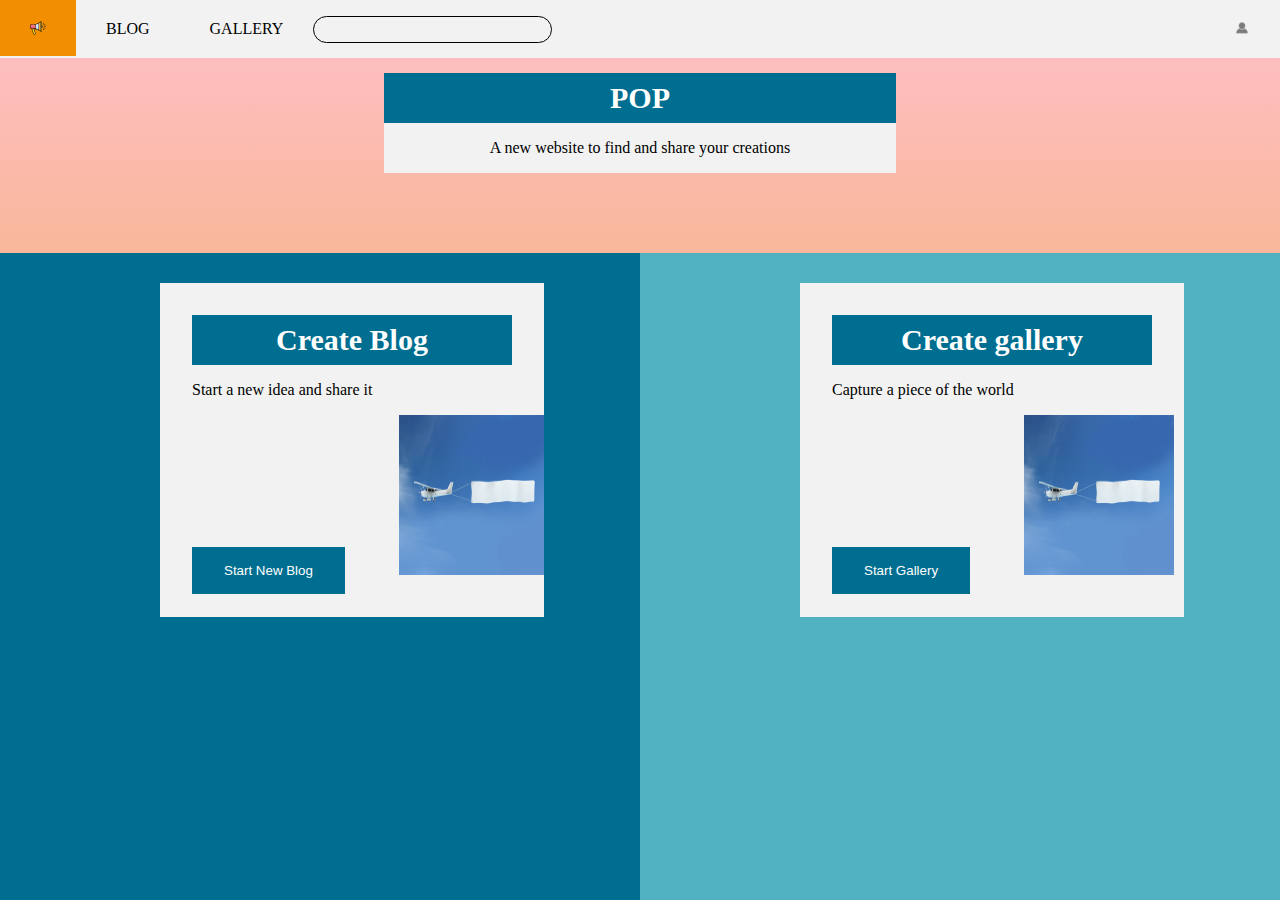
<file: index.html>
<!DOCTYPE = html>
<html>
	<head>
		<lang="en">
		<title>Pop</title>
		<link rel="styleSheet" href="css/style.css">
		<meta charset="UTF-8">
		<meta name="Author" content="Alistair Place">
		<meta name="Description" content="A pop culture website">
		<meta name="viewport" content="width=device-width, initial-scale=1.0">
	</head>
	<!-- handles key events -->
	<body class="home" onkeydown="openSearch(event)">
		<header>
			<!-- navigation bar-->
			<ul>	
				<li><a href="Index.html"><div class="navIcon"><img class="navIcon" src="images/megaphone.png" alt="HOME"></div></a></li>
				<li><a href="Blogs.html">BLOG</a></li>
				<li><a href="Galleries.html">GALLERY</a></li>
				<li><a id="profile" href="Profile.html"><div class="navIcon"><img class="navIcon" src="images/profile.png" alt="PROFILE"></div></a></li>
				<li><form><input type="text" id="searchBar"></form></li>
			</ul>
		</header>
		<div class="top">
			<div class="titleHead">
				<h2>POP</h2>
				<p style="text-align: center;">A new website to find and share your creations</p>
			</div>
		</div>
		<section class="split left">
			<div class="center">
				<div class = "centerPane example">
					<h2>Create Blog</h2>
					<p>Start a new idea and share it</p>
					<a href="CreateBlog.html"><button>Start New Blog</button></a>
					<img class="preview" src="images/websiteBanner.jpg" alt="blogPreview">
				</div>
			</div>
		</section>
		<section class="split right">
			<div class="center">
				<div class = "centerPane example">
					<h2>Create gallery</h2>
					<p>Capture a piece of the world</p>
					<a href="CreateGallery.html"><button>Start Gallery</button></a>
					<img class="preview" src="images/websiteBanner.jpg" alt="blogPreview">
				</div>
			</div>
		</section>
		<script src="js/script.js"></script>
	</body>
</html>
</file>
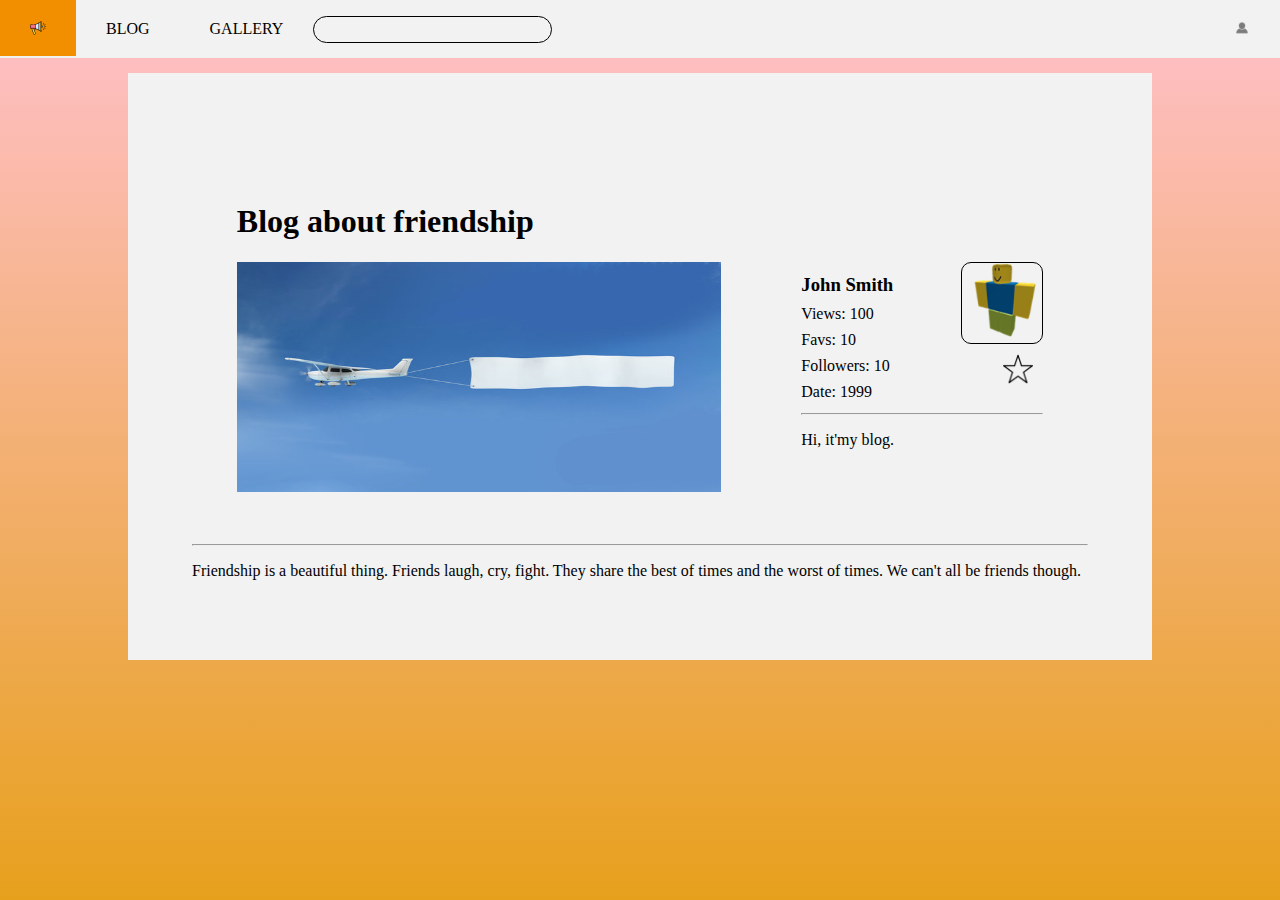
<file: Blog.html>
<!DOCTYPE = html>
<html>
	<head>
		<lang="en">
		<title>Pop</title>
		<link rel="styleSheet" href="css/style.css">
		<meta charset="UTF-8">
		<meta name="Author" content="Alistair Place">
		<meta name="Description" content="A pop culture website">
		<meta name="viewport" content="width=device-width, initial-scale=1.0">
	</head>
	<!-- handles key events -->
	<body onkeydown="openSearch(event)">
		<header>
			<!-- navigation bar-->
			<ul>	
				<li><a href="Index.html"><div class="navIcon"><img class="navIcon" src="images/megaphone.png" alt="HOME"></div></a></li>
				<li><a href="Blogs.html">BLOG</a></li>
				<li><a href="Galleries.html">GALLERY</a></li>
				<li><a id="profile" href="Profile.html"><div class="navIcon"><img class="navIcon" src="images/profile.png" alt="PROFILE"></div></a></li>
				<li><form><input type="text" id="searchBar"></form></li>
			</ul>
		</header>
		<article class="foreground">
			<div class="above">
				<h1>Blog about friendship</h1>
				<div class="infoBox">
					<img class="profileIcon" src="images/placeholder.png" alt="profile image">
					<img class="icon favourite" src="images/favourite.png" alt="favouite">
					<h3 class="floatright">John Smith</h3>
					<p class="floatright">Views: 100</p>
					<p class="floatright">Favs: 10</p>
					<p class="floatright">Followers: 10</p>
					<p class="floatright">Date: 1999</p>
					<hr>
					<p>Hi, it'my blog.</p>	
				</div>
				<img class="blogImage" src="images/websiteBanner.jpg" alt="blog image">
			</div>
			<hr>
			<p> Friendship is a beautiful thing. Friends laugh, cry, fight.
				 They share the best of times and the worst of times.
				  We can't all be friends though.

		</article>
		<script src="js/script.js"></script>
	</body>
</html>
</file>
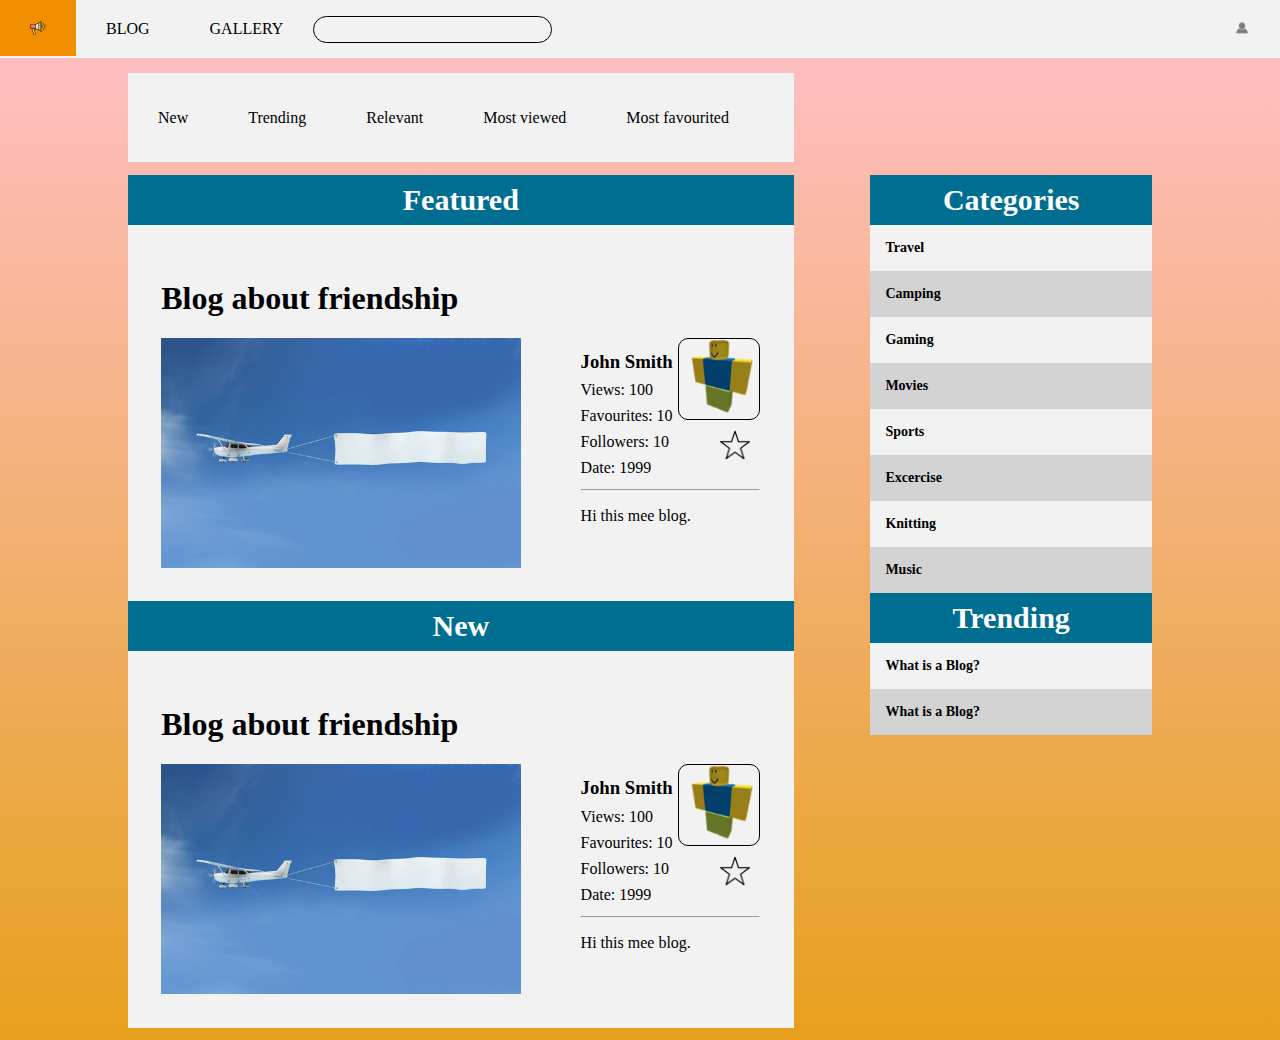
<file: Blogs.html>
<!DOCTYPE = html>
<html>
	<head>
		<lang="en">
		<title>Pop</title>
		<link rel="styleSheet" href="css/style.css">
		<meta charset="UTF-8">
		<meta name="Author" content="Alistair Place">
		<meta name="Description" content="A pop culture website">
		<meta name="viewport" content="width=device-width, initial-scale=1.0">
	</head>
	<!-- handles key events -->
	<body onkeydown="openSearch(event)">
		<header>
			<!-- navigation bar-->
			<ul>	
				<li><a href="Index.html"><div class="navIcon"><img class="navIcon" src="images/megaphone.png" alt="HOME"></div></a></li>
				<li><a href="Blogs.html">BLOG</a></li>
				<li><a href="Galleries.html">GALLERY</a></li>
				<li><a id="profile" href="Profile.html"><div class="navIcon"><img class="navIcon" src="images/profile.png" alt="PROFILE"></div></a></li>
				<li><form><input type="text" id="searchBar"></form></li>
			</ul>
		</header>
		<div class="mainPanel">
			<ul>
				<li><a>New</a></li>
				<li><a>Trending</a></li>
				<li><a>Relevant</a></li>	
				<li><a>Most viewed</a></li>
				<li><a>Most favourited</a></li>
			</ul>
	    </div>
		<div class="mainPanel">
			<h2>Featured</h2>
			<div class="above">
				<a href="blog.html"><h1>Blog about friendship</h1></a>
				<div class="infoBox">
					<img class="profileIcon" src="images/placeholder.png" alt="profile image">
					<img class="icon favourite" src="images/favourite.png" alt="favourite">
					<h3 class="floatright">John Smith</h3>
					<p class="floatright">Views: 100</p>
					<p class="floatright">Favourites: 10</p>
					<p class="floatright">Followers: 10</p>
					<p class="floatright">Date: 1999</p>
					<hr>
					<p>Hi this mee blog.</p>	
				</div>
				<a href="blog.html"><img class="blogImage" src="images/websiteBanner.jpg" alt="blog image"></a>
			</div>
			<h2>New</h2>
			<div class="above">
				<a href="blog.html"><h1>Blog about friendship</h1></a>
				<div class="infoBox">
					<img class="profileIcon" src="images/placeholder.png" alt="profile image">
					<img class="icon favourite" src="images/favourite.png" alt="favourite">
					<h3 class="floatright">John Smith</h3>
					<p class="floatright">Views: 100</p>
					<p class="floatright">Favourites: 10</p>
					<p class="floatright">Followers: 10</p>
					<p class="floatright">Date: 1999</p>
					<hr>
					<p>Hi this mee blog.</p>	
				</div>
				<a href="blog.html"><img class="blogImage" src="images/websiteBanner.jpg" alt="blog image"></a>
			</div>
		</div>
		<aside>
			<h2>Categories</h2>
			<h6>Travel</h6>
			<h6>Camping</h6>
			<h6>Gaming</h6>
			<h6>Movies</h6>
			<h6>Sports</h6>
			<h6>Excercise</h6>
			<h6>Knitting</h6>
			<h6>Music</h6>
		</aside>

		<aside>
			<h2>Trending</h2>
			<h6>What is a Blog?</h6>
			<h6>What is a Blog?</h6>
		</aside>
		<script src="js/script.js"></script>
	</body>
</html>
</file>
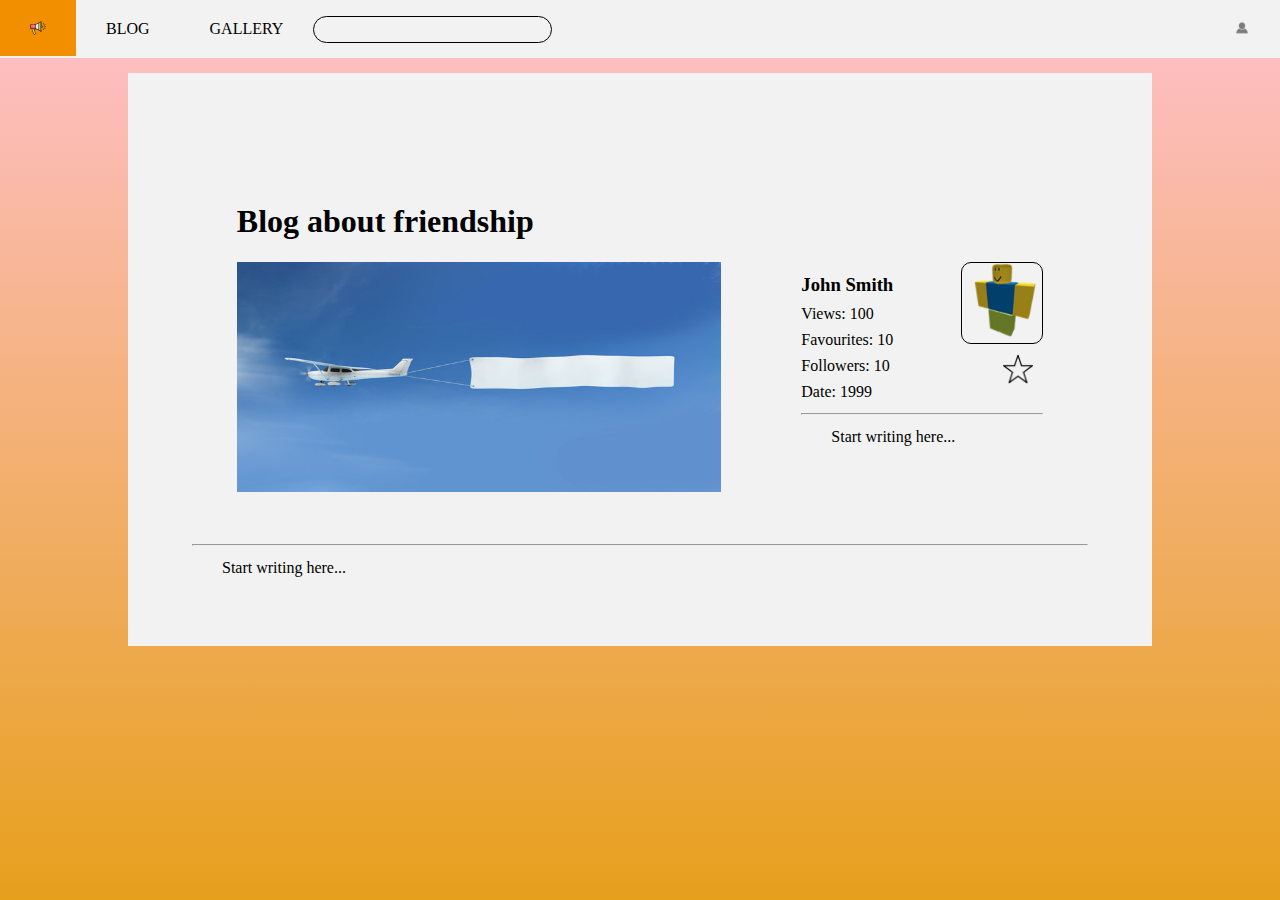
<file: CreateBlog.html>
<!DOCTYPE = html>
<html>
	<head>
		<lang="en">
		<title>Pop</title>
		<link rel="styleSheet" href="css/style.css">
		<meta charset="UTF-8">
		<meta name="Author" content="Alistair Place">
		<meta name="Description" content="A pop culture website">
		<meta name="viewport" content="width=device-width, initial-scale=1.0">
	</head>
	<!-- handles key events -->
	<body onkeydown="openSearch(event)">
		<header>
			<!-- navigation bar-->
			<ul>	
				<li><a href="Index.html"><div class="navIcon"><img class="navIcon" src="images/megaphone.png" alt="HOME"></div></a></li>
				<li><a href="Blogs.html">BLOG</a></li>
				<li><a href="Galleries.html">GALLERY</a></li>
				<li><a id="profile" href="Profile.html"><div class="navIcon"><img class="navIcon" src="images/profile.png" alt="PROFILE"></div></a></li>
				<li><form><input type="text" id="searchBar"></form></li>
			</ul>
		</header>
		<div class="foreground">
			<div class="above">
				<h1>Blog about friendship</h1>
				<div class="infoBox">
					<img class="profileIcon" src="images/placeholder.png" alt="profile image">
					<img class="icon favourite" src="images/favourite.png" alt="favouite">
					<h3 class="floatright">John Smith</h3>
					<p class="floatright">Views: 100</p>
					<p class="floatright">Favourites: 10</p>
					<p class="floatright">Followers: 10</p>
					<p class="floatright">Date: 1999</p>
					<hr>
					<div contenteditable>Start writing here...</div>
				</div>
				<img class="blogImage" src="images/websiteBanner.jpg" alt="blog image">
			</div>
			<hr>
			<div contenteditable>Start writing here...</div>
		</div>
	</body>
</html>
</file>
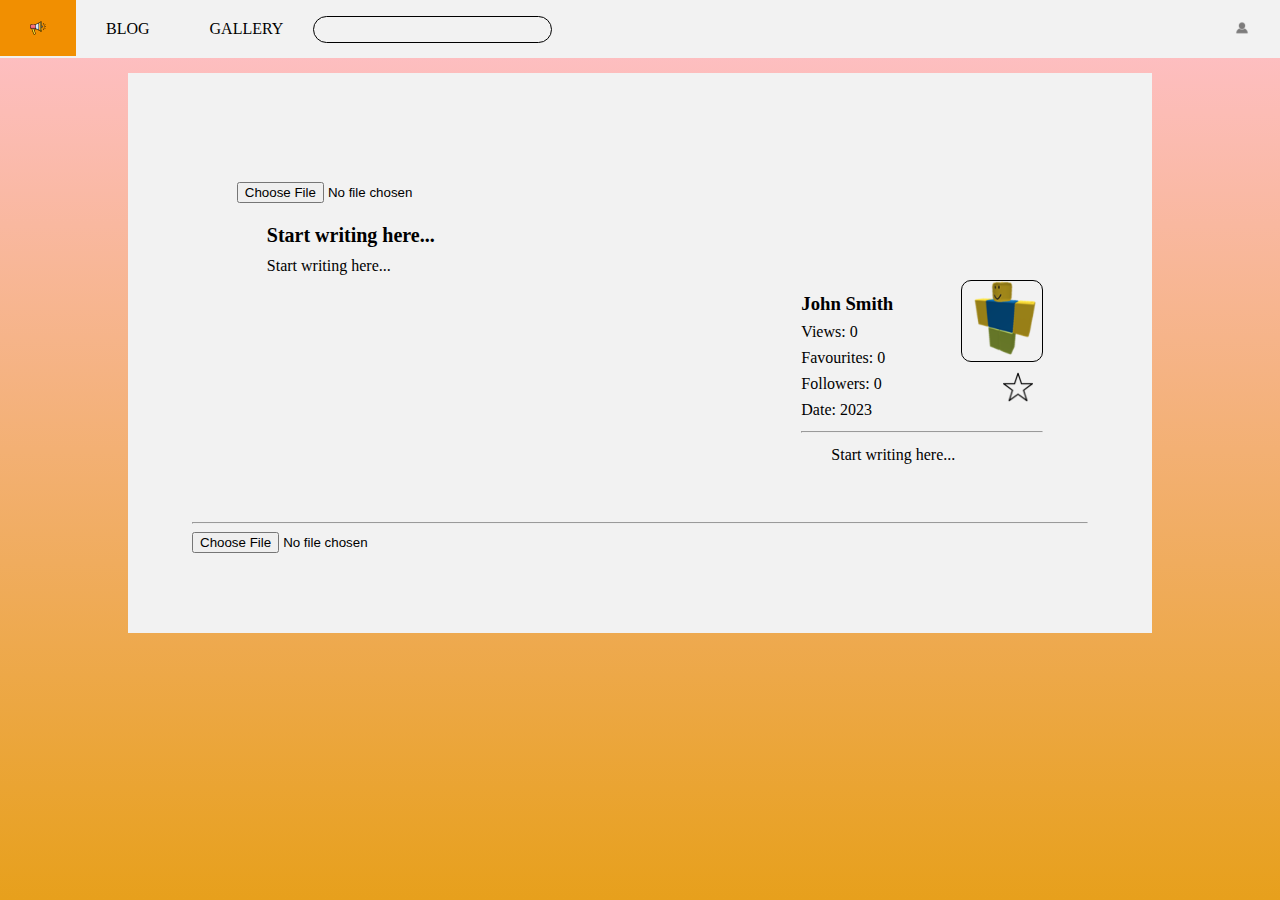
<file: CreateGallery.html>
<!DOCTYPE = html>
<html>
	<head>
		<lang="en">
		<title>Pop</title>
		<link rel="styleSheet" href="css/style.css">
		<meta charset="UTF-8">
		<meta name="Author" content="Alistair Place">
		<meta name="Description" content="A pop culture website">
		<meta name="viewport" content="width=device-width, initial-scale=1.0">
	</head>
	<!-- handles key events -->
	<body onkeydown="openSearch(event)">
		<header>
			<!-- navigation bar-->
			<ul>	
				<li><a href="Index.html"><div class="navIcon"><img class="navIcon" src="images/megaphone.png" alt="HOME"></div></a></li>
				<li><a href="Blogs.html">BLOG</a></li>
				<li><a href="Galleries.html">GALLERY</a></li>
				<li><a id="profile" href="Profile.html"><div class="navIcon"><img class="navIcon" src="images/profile.png" alt="PROFILE"></div></a></li>
				<li><form><input type="text" id="searchBar"></form></li>
			</ul>
		</header>
		<div class="foreground">
			<div class="above">
				<form method="post">
					<input type="file"/>
				</form>
				<div class="title" contenteditable>Start writing here...</div>
				<div contenteditable>Start writing here...</div>
				<div class="infoBox">
					<img class="profileIcon" src="images/placeholder.png" alt="profile image">
					<img class="icon favourite" src="images/favourite.png" alt="favouite">
					<h3 class="floatright">John Smith</h3>
					<p class="floatright">Views: 0</p>
					<p class="floatright">Favourites: 0</p>
					<p class="floatright">Followers: 0</p>
					<p class="floatright">Date: 2023</p>
					<hr>
					<div contenteditable>Start writing here...</div>
				</div>
			</div>
			<hr>
			<div class="row">
				<form method="post">
					<input type="file"/>
				</form>
			</div>
		</div>
		<script src="js/script.js"></script>
	</body>
</html>
</file>
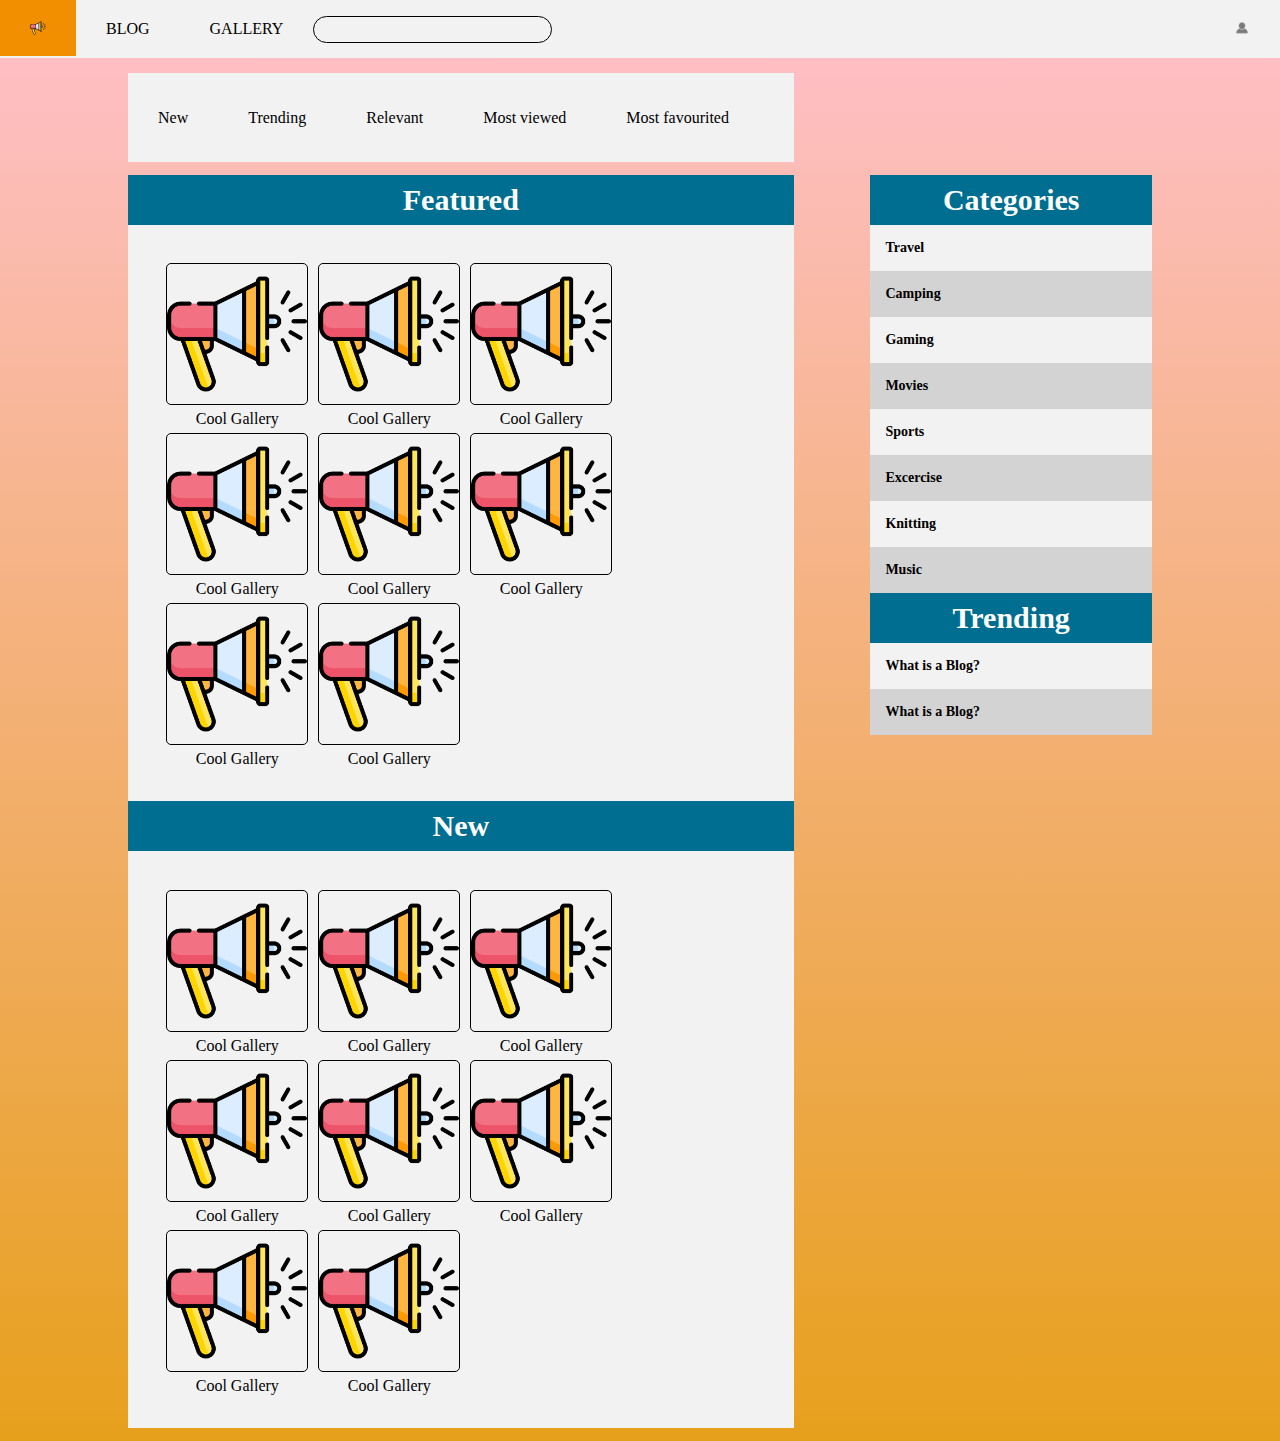
<file: Galleries.html>
<!DOCTYPE = html>
<html>
	<head>
		<lang="en">
		<title>Pop</title>
		<link rel="styleSheet" href="css/style.css">
		<meta charset="UTF-8">
		<meta name="Author" content="Alistair Place">
		<meta name="Description" content="A pop culture website">
		<meta name="viewport" content="width=device-width, initial-scale=1.0">
	</head>
	<!-- handles key events -->
	<body onkeydown="openSearch(event)">
		<header>
			<!-- navigation bar-->
			<ul>	
				<li><a href="Index.html"><div class="navIcon"><img class="navIcon" src="images/megaphone.png" alt="HOME"></div></a></li>
				<li><a href="Blogs.html">BLOG</a></li>
				<li><a href="Galleries.html">GALLERY</a></li>
				<li><a id="profile" href="Profile.html"><div class="navIcon"><img class="navIcon" src="images/profile.png" alt="PROFILE"></div></a></li>
				<li><form><input type="text" id="searchBar"></form></li>
			</ul>
		</header>
		<div class="mainPanel">
			<ul>
				<li><a>New</a></li>
				<li><a>Trending</a></li>
				<li><a>Relevant</a></li>	
				<li><a>Most viewed</a></li>
				<li><a>Most favourited</a></li>
			</ul>
	    </div>

		<div class="mainPanel">
			<h2>Featured</h2>
			<div class="above">
				<div class="galleryItem">
					<a href="gallery.html"><img class="galleriesImage" src="images/megaphone.png" alt="gallery image"></a>
					<a href="gallery.html"><span class="caption">Cool Gallery</span></a>
				</div>
				<div class="galleryItem">
					<a href="gallery.html"><img class="galleriesImage" src="images/megaphone.png" alt="gallery image"></a>
					<a href="gallery.html"><span class="caption">Cool Gallery</span></a>
				</div>
				<div class="galleryItem">
					<a href="gallery.html"><img class="galleriesImage" src="images/megaphone.png" alt="gallery image"></a>
					<a href="gallery.html"><span class="caption">Cool Gallery</span></a>
				</div>
				<div class="galleryItem">
					<a href="gallery.html"><img class="galleriesImage" src="images/megaphone.png" alt="gallery image"></a>
					<a href="gallery.html"><span class="caption">Cool Gallery</span></a>
				</div>
				<div class="galleryItem">
					<a href="gallery.html"><img class="galleriesImage" src="images/megaphone.png" alt="gallery image"></a>
					<a href="gallery.html"><span class="caption">Cool Gallery</span></a>
				</div>
				<div class="galleryItem">
					<a href="gallery.html"><img class="galleriesImage" src="images/megaphone.png" alt="gallery image"></a>
					<a href="gallery.html"><span class="caption">Cool Gallery</span></a>
				</div>
				<div class="galleryItem">
					<a href="gallery.html"><img class="galleriesImage" src="images/megaphone.png" alt="gallery image"></a>
					<a href="gallery.html"><span class="caption">Cool Gallery</span></a>
				</div>
				<div class="galleryItem">
					<a href="gallery.html"><img class="galleriesImage" src="images/megaphone.png" alt="gallery image"></a>
					<a href="gallery.html"><span class="caption">Cool Gallery</span></a>
				</div>
			</div>
			<h2>New</h2>
			<div class="above">
				<div class="galleryItem">
					<a href="gallery.html"><img class="galleriesImage" src="images/megaphone.png" alt="gallery image"></a>
					<a href="gallery.html"><span class="caption">Cool Gallery</span></a>
				</div>
				<div class="galleryItem">
					<a href="gallery.html"><img class="galleriesImage" src="images/megaphone.png" alt="gallery image"></a>
					<a href="gallery.html"><span class="caption">Cool Gallery</span></a>
				</div>
				<div class="galleryItem">
					<a href="gallery.html"><img class="galleriesImage" src="images/megaphone.png" alt="gallery image"></a>
					<a href="gallery.html"><span class="caption">Cool Gallery</span></a>
				</div>
				<div class="galleryItem">
					<a href="gallery.html"><img class="galleriesImage" src="images/megaphone.png" alt="gallery image"></a>
					<a href="gallery.html"><span class="caption">Cool Gallery</span></a>
				</div>
				<div class="galleryItem">
					<a href="gallery.html"><img class="galleriesImage" src="images/megaphone.png" alt="gallery image"></a>
					<a href="gallery.html"><span class="caption">Cool Gallery</span></a>
				</div>
				<div class="galleryItem">
					<a href="gallery.html"><img class="galleriesImage" src="images/megaphone.png" alt="gallery image"></a>
					<a href="gallery.html"><span class="caption">Cool Gallery</span></a>
				</div>
				<div class="galleryItem">
					<a href="gallery.html"><img class="galleriesImage" src="images/megaphone.png" alt="gallery image"></a>
					<a href="gallery.html"><span class="caption">Cool Gallery</span></a>
				</div>
				<div class="galleryItem">
					<a href="gallery.html"><img class="galleriesImage" src="images/megaphone.png" alt="gallery image"></a>
					<a href="gallery.html"><span class="caption">Cool Gallery</span></a>
				</div>
			</div>
		</div>
		<aside>
			<h2>Categories</h2>
			<h6>Travel</h6>
			<h6>Camping</h6>
			<h6>Gaming</h6>
			<h6>Movies</h6>
			<h6>Sports</h6>
			<h6>Excercise</h6>
			<h6>Knitting</h6>
			<h6>Music</h6>
		</aside>
		<aside>
			<h2>Trending</h2>
			<h6>What is a Blog?</h6>
			<h6>What is a Blog?</h6>
		</aside>
		<script src="js/script.js"></script>
	</body>
</html>
</file>
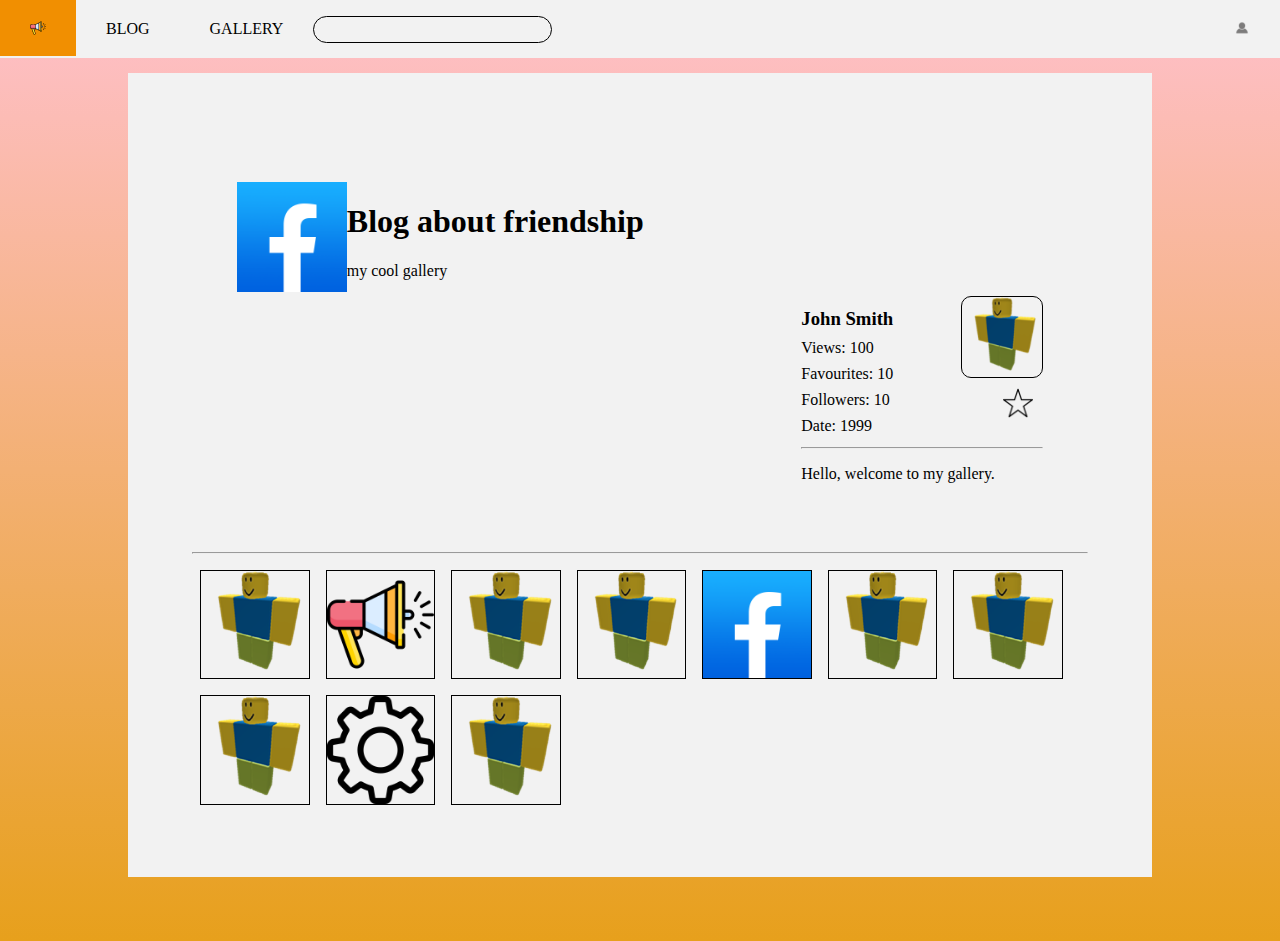
<file: Gallery.html>
<!DOCTYPE = html>
<html>
	<head>
		<lang="en">
		<title>Pop</title>
		<link rel="styleSheet" href="css/style.css">
		<meta charset="UTF-8">
		<meta name="Author" content="Alistair Place">
		<meta name="Description" content="A pop culture website">
		<meta name="viewport" content="width=device-width, initial-scale=1.0">
	</head>
	<!-- handles key events -->
	<body onkeydown="openSearch(event)">
		<header>
			<!-- navigation bar-->
			<ul>	
				<li><a href="Index.html"><div class="navIcon"><img class="navIcon" src="images/megaphone.png" alt="HOME"></div></a></li>
				<li><a href="Blogs.html">BLOG</a></li>
				<li><a href="Galleries.html">GALLERY</a></li>
				<li><a id="profile" href="Profile.html"><div class="navIcon"><img class="navIcon" src="images/profile.png" alt="PROFILE"></div></a></li>
				<li><form><input type="text" id="searchBar"></form></li>
			</ul>
		</header>
		<div class="foreground">
			<div class="above">
				<img class="galleryImage" src="images/facebook.png" alt="blog image">
				<h1>Blog about friendship</h1>
				<p>my cool gallery</p>
				<div class="infoBox">
					<img class="profileIcon" src="images/placeholder.png" alt="profile image">
					<img class="icon favourite" src="images/favourite.png" alt="favouite">
					<h3 class="floatright">John Smith</h3>
					<p class="floatright">Views: 100</p>
					<p class="floatright">Favourites: 10</p>
					<p class="floatright">Followers: 10</p>
					<p class="floatright">Date: 1999</p>
					<hr>
					<p>Hello, welcome to my gallery.</p>
				</div>
			</div>
			<hr>
			<!-- row of images within gallery-->
			<div class="row">
				<img class="gallery" src="images/placeholder.png" alt=gallery images>
				<img class="gallery" src="images/megaphone.png" alt=gallery images>
				<img class="gallery" src="images/placeholder.png" alt=gallery images>
				<img class="gallery" src="images/placeholder.png" alt=gallery images>
				<img class="gallery" src="images/facebook.png" alt=gallery images>
				<img class="gallery" src="images/placeholder.png" alt=gallery images>
				<img class="gallery" src="images/placeholder.png" alt=gallery images>
				<img class="gallery" src="images/placeholder.png" alt=gallery images>
				<img class="gallery" src="images/settings.png" alt=gallery images>
				<img class="gallery" src="images/placeholder.png" alt=gallery images>
			</div>
		</div>
		<script src="js/script.js"></script>
	</body>
</html>
</file>
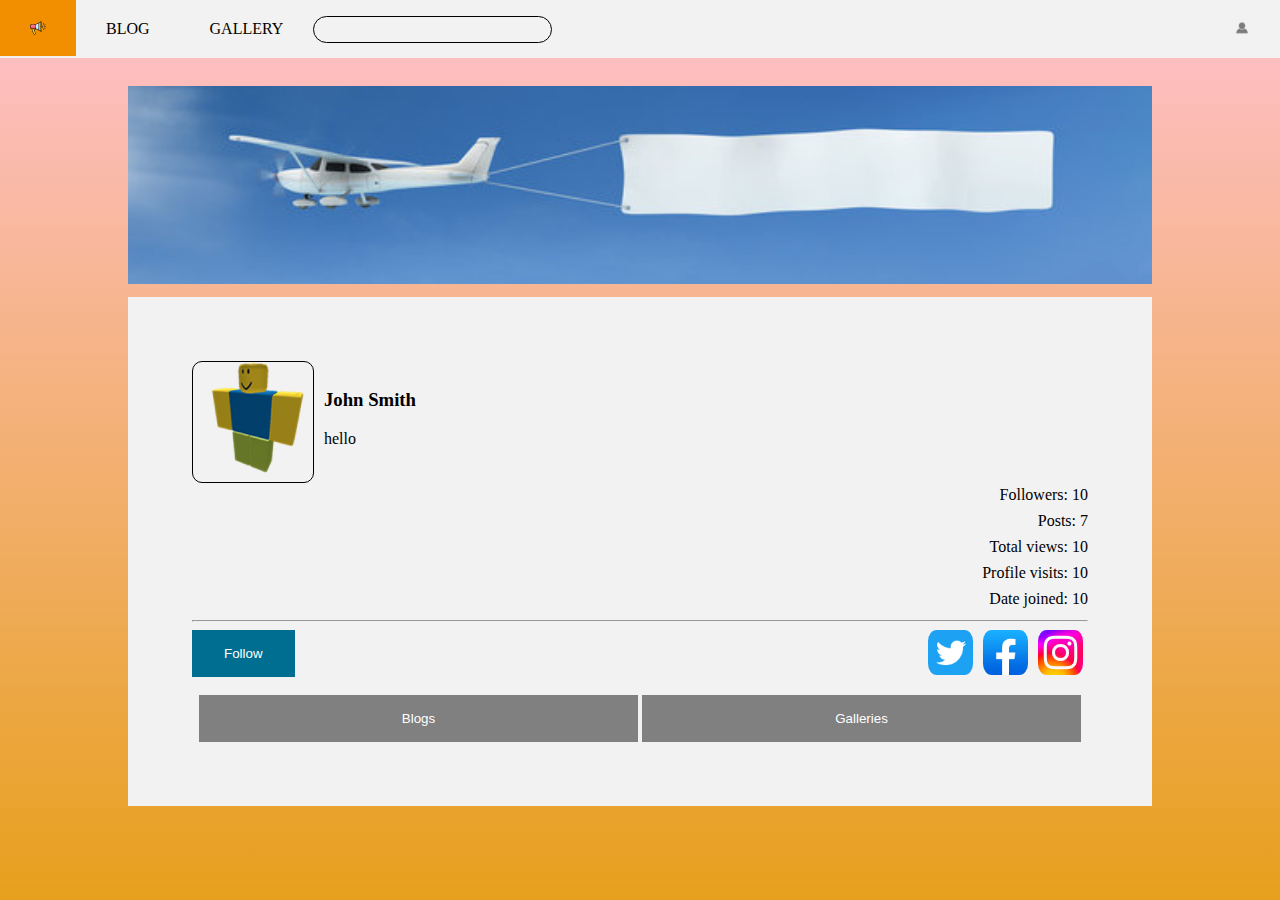
<file: Profile.html>
<!DOCTYPE = html>
<html>
	<head>
		<lang="en">
		<title>Pop</title>
		<link rel="styleSheet" href="css/style.css">
		<meta charset="UTF-8">
		<meta name="Author" content="Alistair Place">
		<meta name="Description" content="A pop culture website">
		<meta name="viewport" content="width=device-width, initial-scale=1.0">
	</head>
	<!-- handles key events -->
	<body onkeydown="openSearch(event)">
		<header>
			<!-- navigation bar-->
			<ul>	
				<li><a href="Index.html"><div class="navIcon"><img class="navIcon" src="images/megaphone.png" alt="HOME"></div></a></li>
				<li><a href="Blogs.html">BLOG</a></li>
				<li><a href="Galleries.html">GALLERY</a></li>
				<li><a id="profile" href="Profile.html"><div class="navIcon"><img class="navIcon" src="images/profile.png" alt="PROFILE"></div></a></li>
				<li><form><input type="text" id="searchBar"></form></li>
			</ul>
		</header>
		<section>
			<img id="banner" src="images/websiteBanner.jpg" alt="Banner">
		</section>
		<section class="foreground">
			<img class="profileImage" src="images/placeholder.png" alt="placeholder">
			<div class="padded">
				<h3>John Smith</h3>
				<p>hello</p>
			</div>
			<p class="rightText">Followers: 10</p>
			<p class="rightText">Posts: 7</p>
			<p class="rightText">Total views: 10</p>
			<p class="rightText">Profile visits: 10</p>
			<p class="rightText">Date joined: 10</p>
			<hr>
			<a href="https://www.instagram.com"><img class="icon" src="images/instagram.png" alt="placeholder"></a>
			<a href="https://www.facebook.com"><img class="icon" src="images/facebook.png" alt="placeholder"></a>
			<a href="https://www.twitter.com"><img class="icon" src="images/twitter.png" alt="placeholder"></a>
			<button>Follow</button>
			<br>
			<br>
			<section id="center">
				<button class="Bsplit" id="blogButton">
					Blogs
				</button>
				<button class="Bsplit" id="galleryButton">
					Galleries
				</button>
			</section>
			<!-- expanding sections within here-->
			<article>
				<section class="blogFold">
					<div class="galleryItem">
						<a href="gallery.html"><img class="galleriesImage" src="images/megaphone.png" alt="gallery image"></a>
						<a href="Blog.html"><span class="caption">Cool Blog</span></a>
					</div>
					<div class="galleryItem">
						<a href="gallery.html"><img class="galleriesImage" src="images/megaphone.png" alt="gallery image"></a>
						<a href="Blog.html"><span class="caption">Cool Blog</span></a>
					</div>
					<div class="galleryItem">
						<a href="gallery.html"><img class="galleriesImage" src="images/megaphone.png" alt="gallery image"></a>
						<a href="Blog.html"><span class="caption">Cool Blog</span></a>
					</div>
					<div class="galleryItem">
						<a href="gallery.html"><img class="galleriesImage" src="images/megaphone.png" alt="gallery image"></a>
						<a href="Blog.html"><span class="caption">Cool Blog</span></a>
					</div>
					<div class="galleryItem">
						<a href="gallery.html"><img class="galleriesImage" src="images/megaphone.png" alt="gallery image"></a>
						<a href="Blog.html"><span class="caption">Cool Blog</span></a>
					</div>
					<div class="galleryItem">
						<a href="gallery.html"><img class="galleriesImage" src="images/megaphone.png" alt="gallery image"></a>
						<a href="Blog.html"><span class="caption">Cool Blog</span></a>
					</div>
					<div class="galleryItem">
						<a href="gallery.html"><img class="galleriesImage" src="images/megaphone.png" alt="gallery image"></a>
						<a href="Blog.html"><span class="caption">Cool Blog</span></a>
					</div>
					<div class="galleryItem">
						<a href="gallery.html"><img class="galleriesImage" src="images/megaphone.png" alt="gallery image"></a>
						<a href="Blog.html"><span class="caption">Cool Blog</span></a>
					</div>
					<div class="galleryItem">
						<a href="gallery.html"><img class="galleriesImage" src="images/megaphone.png" alt="gallery image"></a>
						<a href="Blog.html"><span class="caption">Cool Blog</span></a>
					</div>
					<div class="galleryItem">
						<a href="gallery.html"><img class="galleriesImage" src="images/megaphone.png" alt="gallery image"></a>
						<a href="Blog.html"><span class="caption">Cool Blog</span></a>
					</div>
					<div class="galleryItem">
						<a href="gallery.html"><img class="galleriesImage" src="images/megaphone.png" alt="gallery image"></a>
						<a href="Blog.html"><span class="caption">Cool Blog</span></a>
					</div>
					<div class="galleryItem">
						<a href="gallery.html"><img class="galleriesImage" src="images/megaphone.png" alt="gallery image"></a>
						<a href="Blog.html"><span class="caption">Cool Blog</span></a>
					</div>
				</section>
				<section class="galleryFold">
					<div class="galleryItem">
						<a href="gallery.html"><img class="galleriesImage" src="images/megaphone.png" alt="gallery image"></a>
						<a href="gallery.html"><span class="caption">Cool Gallery</span></a>
					</div>
					<div class="galleryItem">
						<a href="gallery.html"><img class="galleriesImage" src="images/megaphone.png" alt="gallery image"></a>
						<a href="gallery.html"><span class="caption">Cool Gallery</span></a>
					</div>
					<div class="galleryItem">
						<a href="gallery.html"><img class="galleriesImage" src="images/megaphone.png" alt="gallery image"></a>
						<a href="gallery.html"><span class="caption">Cool Gallery</span></a>
					</div>
					<div class="galleryItem">
						<a href="gallery.html"><img class="galleriesImage" src="images/megaphone.png" alt="gallery image"></a>
						<a href="gallery.html"><span class="caption">Cool Gallery</span></a>
					</div>
					<div class="galleryItem">
						<a href="gallery.html"><img class="galleriesImage" src="images/megaphone.png" alt="gallery image"></a>
						<a href="gallery.html"><span class="caption">Cool Gallery</span></a>
					</div>
					<div class="galleryItem">
						<a href="gallery.html"><img class="galleriesImage" src="images/megaphone.png" alt="gallery image"></a>
						<a href="gallery.html"><span class="caption">Cool Gallery</span></a>
					</div>
				</section>
			</article>
		</section>
		<button id="scrollButton" onclick="scrollToTop()">Back to top</button>
		<script src="js/script.js"></script>
	</body>
</html>
</file>
<file: css/style.css>
/* define colours*/
:root {
  --lightBlue: #50B2C0;
  --offWhite: #F2F2F2;
  --darkBlue: #006E90;
  --orange: #F18F01;
  --pink: #d63cbc;
}

body {
  background-image: linear-gradient(pink, rgb(231, 160, 28));
  background-size: cover;
  padding: 0px;
  margin: 0px;
}

.home {
  animation-name: fillAnimation;
  animation-duration: 0.6s;
}

/* sliding page downwards - used on homepage */
@keyframes fillAnimation {
  0% {
    height: 0;
  }
  100% {
    height: 100%;
  }
}

h2 {
  font-size: 30px;
  text-align: center;
  line-height: 50px;
}

ul {
  position: relative;
  list-style-type: none;
  overflow: hidden;
  margin-bottom: 15px;
  padding: 0px;
  background-color: var(--offWhite);
}

a {
  text-decoration: none;
  color: black;
}

#profile {
  position: absolute;
  right: 0;
}

#banner {
  height: 22%;
  width: 80%;
  padding: 1%;
  display: block;
  margin-top: 0;
  margin-left: auto;
  margin-right: auto;
  object-fit: cover;
}

li a {
  float: left;
  display: block;
  color: black;
  text-align: center;
  padding: 20px 30px;
  text-decoration: none;
  transition: 0.2s;
}


.small {
  width: 52%;
}

li a:hover {
  background-color: var(--orange);
}

li:focus {
  background-color: var(--lightBlue);
}

.split {
  border-style: none;
  height: 100%;
  width: 50%;
  position: fixed;
}

.preview {
  width: 150px;
  height: 160px;
  position: relative;
  left: 50px;
}

.top {
  height: 20%;
  width: 100%;
}

.titleHead {
  margin-left: auto;
  margin-right: auto;
  width: 40%;
  background-color: var(--offWhite);
}

.left {
  left: 0;
  background-color: var(--darkBlue);
}

.right {
  right: 0;
  background-color: var(--lightBlue);
}

.navIcon {
  width: 1em;
  height: 1em;
}

div {
  overflow: hidden;
}

.padded {
  padding: 10px;
}

.foreground {
  overflow: hidden;
  position: relative;
  width: 80%;
  box-sizing: border-box;
  padding: 5%;
  background-color: var(--offWhite);
  margin-left: auto;
  margin-right: auto;
  margin-bottom: 5%;
}

.above {
  overflow: hidden;
  overflow-x: auto;
  overflow-y: hidden;
  padding: 5%;
}

.row {
  display: flex;
  flex-wrap: wrap;
}

.centerPane {
  padding: 5%;
  width: 50%;
  background-color: var(--offWhite);
  position: relative;
  left: 25%;
  top: 30;
}

.gallery {
  width: 12%;
  margin: 8px;
  border-style: solid;
  border-width: 1px;
}

.thumbnail {
  float: left;
  height: 150px;
  width: 150px;
  border-style: solid;
  border-width: 1px;
  border-radius: 10px;
}

.profileIcon {
  float: right;
  height: 80px;
  width: 80px;
  border-style: solid;
  border-width: 1px;
  border-radius: 10px;
}

.Bsplit {
  background-color: gray;
  width: 49%;
  display:inline-block;
}

.Bsplit:hover {
  background-color: orange;
}

.Bsplit:focus {
  background-color: var(--lightBlue);
}

#center {
  text-align: center;
}

/* section that is initally hidden */
section .blogFold{
  height: 0;
}

/* section that is initally hidden */
section .galleryFold{
  height: 0;
}
	
/* section that is initally hidden */
body.js .blogFold {
	height: 0;
	overflow: hidden;
	transition: all 1s ease;
}

/* unhide section */
body.js .expandedBlog .blogFold {
	height: 100%;
}

/* section that is initally hidden */
body.js .galleryFold {
	height: 0;
	overflow: hidden;
	transition: all 1s ease;
}

/* unhide section */
body.js .expandedGallery .galleryFold {
	height: 100%;
}

.profileImage {
  float: left;
  height: 120px;
  width: 120px;
  border-style: solid;
  border-width: 1px;
  border-radius: 10px;
}

h6 {
  background: lightgray;
  margin: 0px;
  padding: 15px;
  font-size: 14px;
}

h6:nth-child(even) {
  background-color: var(--offWhite);
}

.rightText {
  text-align: right;
  line-height: 10px;
}

.floatRight {
  line-height: 10px;
}

.blogImage {
  height: 230;
  width: 60%;
}

.galleriesImage {
  height: 140px;
  width: auto;
  margin: 5px;
  border: solid;
  border-color: black;
  border-width: 1px;
  border-radius: 5px;
}

div .galleryItem {
  float: left;
  vertical-align: top;
  text-align: center;
}

.caption {
  /* Make the caption a block so it occupies its own line. */
  display: block;
}

.mainPanel {
  float: left;
  background-color: var(--offWhite);
  width: 52%;
  margin-left: 10%;
  margin-bottom: 1%;
}

.page {
  margin-left: 10%;
  margin-right: 10%;
}

aside {
  float: right;
  background-color: var(--offWhite);
  width: 22%;
  margin-right: 10%;
}

.bar {
  margin-left: 10%;
  width: 52%;
  background-color: var(--offWhite);
}

.galleryImage {
  float: left;
  height: 110px;
  width: 110px;
}

.infoBox {
  float: right;
  width: 30%;
}

h2 {
  margin: 0;
  color: white;
  border: none;
  background-color: var(--darkBlue);
  text-align: center;
}

button {
  color: white;
  cursor: pointer;
  border: none;
  background-color: var(--darkBlue);
  padding: 16px 32px;
  text-align: center;
  transition: 0.2s;
}

button:hover {
  background-color: var(--orange);
}

.icon {
  float: right;
  width: 45px;
  height: 45px;
  border-radius: 25%;
  padding-left: 5px;
  padding-right: 5px;
}

.favourite {
  width: 30px;
  height: 30px;
  clear: right;
  padding: 10px;
}

.title {
  font-weight: bold;
  font-size: 20px;
}

.centerPane.example {
  height: 300px;
}

#searchBar {
  float: left;
  background-color: var(--offWhite);
  padding: 5px 30px;
  border: 1px solid black;
  border-radius: 30px;
}

input[type=text]:hover {
  border-color: var(--orange);
}

div[contenteditable] {
  overflow: hidden;
  background-color: var(--offWhite);
  width: 100%;
  padding: 5px 30px;
  padding-right: 30px;
  border: 0px solid black;
  resize: none;
  overflow-y: none;
  overflow-x: none;
  outline: 0;
}

input[type=text]:focus {
  outline: 0;
  border-color: var(--lightBlue);
}

#scrollButton {
  display: none;
  position: fixed;
  bottom: 20px;
  right: 30px;
  z-index: 99;
}



@media only screen and (max-width: 600px) {

  /* hiding searchbar on mobile */
  #searchBar {
    display: none;
    position: absolute;
    left: 25%;
    margin-top: 50px;
  } 

  .galleriesImage {
    height: 10vw;
    width: 10vw;
  }

  .preview {
    display: none;
  }

    /* resizing header */
  ul {
    height: 50px;
  }

  .floatright {
    display: none;
  }

      /* evenly spaces head elements */
  ul {
    display: flex;
    justify-content: space-between;
    flex-wrap: wrap;
  }

  a {
    font-size: 3vw;
  }

  h6 {
    font-size: 3vw;
  }


  /* Resizing text in relation to the viewport*/
  p {
    font-size: 3vw;
  }

  h2 {
    font-size: 3vw;
  }

  h3 {
    font-size: 3vw;
  }
}
</file>
